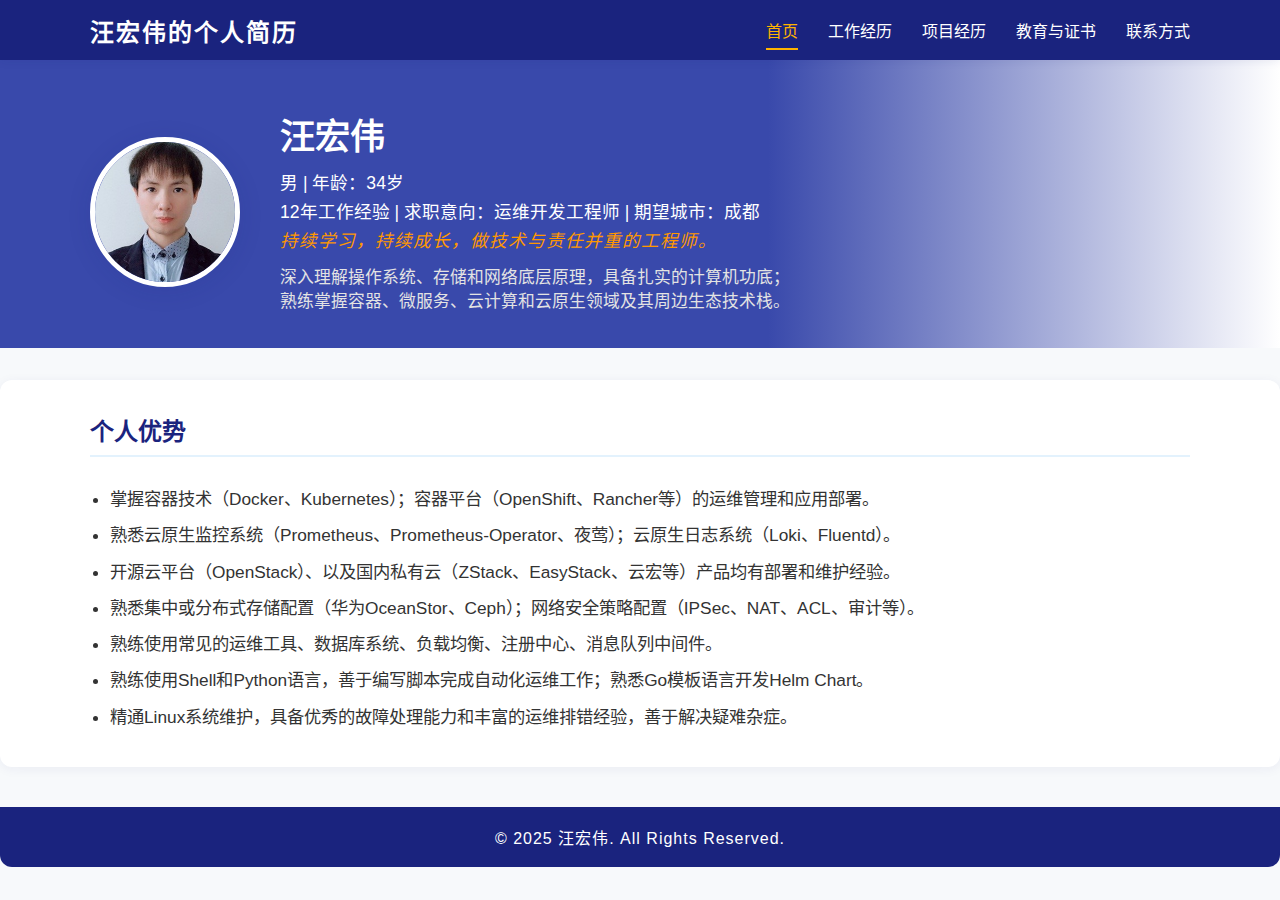
<file: index.html>
<!DOCTYPE html>
<html lang="zh-CN">
<head>
    <meta charset="UTF-8">
    <meta name="viewport" content="width=device-width, initial-scale=1.0">
    <title>汪宏伟的个人简历</title>
    <link rel="stylesheet" href="css/style.css">
    <link rel="stylesheet" href="fontawesome/css/all.min.css">
</head>
<body>
    <nav class="navbar">
        <div class="container">
            <div class="logo">汪宏伟的个人简历</div>
            <ul class="nav-links">
                <li><a href="#home" class="nav-link active" data-page="home">首页</a></li>
                <li><a href="#experience" class="nav-link" data-page="experience">工作经历</a></li>
                <li><a href="#project" class="nav-link" data-page="project">项目经历</a></li>
                <li><a href="#education" class="nav-link" data-page="education">教育与证书</a></li>
                <li><a href="#contact" class="nav-link" data-page="contact">联系方式</a></li>
            </ul>
        </div>
    </nav>

    <!-- 首页 -->
    <section id="home" class="page active">
        <header class="hero">
            <div class="container hero-content">
                <img src="images/profile.jpg" alt="汪宏伟" class="profile-pic">
                <div class="intro">
                    <h1>汪宏伟</h1>
                    <p>男 | 年龄：34岁</p>
                    <p>12年工作经验 | 求职意向：运维开发工程师 | 期望城市：成都</p>
                    <p class="motto">持续学习，持续成长，做技术与责任并重的工程师。</p>
                    <p class="desc">深入理解操作系统、存储和网络底层原理，具备扎实的计算机功底；<br>熟练掌握容器、微服务、云计算和云原生领域及其周边生态技术栈。</p>
                </div>
            </div>
        </header>
        <section class="section">
            <div class="container">
                <h2>个人优势</h2>
                <ul class="advantage-list">
                    <li>掌握容器技术（Docker、Kubernetes）；容器平台（OpenShift、Rancher等）的运维管理和应用部署。</li>
                    <li>熟悉云原生监控系统（Prometheus、Prometheus-Operator、夜莺）；云原生日志系统（Loki、Fluentd）。</li>
                    <li>开源云平台（OpenStack）、以及国内私有云（ZStack、EasyStack、云宏等）产品均有部署和维护经验。</li>
                    <li>熟悉集中或分布式存储配置（华为OceanStor、Ceph）；网络安全策略配置（IPSec、NAT、ACL、审计等）。</li>
                    <li>熟练使用常见的运维工具、数据库系统、负载均衡、注册中心、消息队列中间件。</li>
                    <li>熟练使用Shell和Python语言，善于编写脚本完成自动化运维工作；熟悉Go模板语言开发Helm Chart。</li>
                    <li>精通Linux系统维护，具备优秀的故障处理能力和丰富的运维排错经验，善于解决疑难杂症。</li>
                </ul>
            </div>
        </section>
    </section>

    <!-- 工作经历 -->
    <section id="experience" class="page">
        <section class="section">
            <div class="container">
                <h2>工作经历</h2>
                <div class="job-list">
                    <div class="job-item">
                        <h3>
                            <div class="company-logo">
                                <img src="images/logos/job_hydsoft.jpg" alt="慧博云通科技股份有限公司">
                            </div>
                            <span>慧博云通科技股份有限公司</span><span>运维开发工程师</span><span class="date">2024.07-至今</span>
                        </h3>
                        <ul>
                            <li>天翼云自研操作系统CTyunOS以及天翼云工单三线运维技术支持（专家级）。</li>
                            <li>基础软件运维故障处理，不限于CentOS/Ubuntu/麒麟/统信/欧拉等发行版。</li>
                            <li>公有云/私有云/混合云等全国数百个项目运维中的常见问题故障处理和优化建议。</li>
                            <li>计算、网络、存储等模块性能异常分析，操作系统、内核、网络协议栈参数调优。</li>
                            <li>基础软件包的PR（Pull Request）代码合并，流水线编译，RPM制品推送。</li>
                        </ul>
                    </div>
                    <div class="job-item">
                        <h3>
                            <div class="company-logo">
                                <img src="images/logos/job_ccssoft.jpg" alt="中通服软件科技有限公司">
                            </div>
                            <span>中通服软件科技有限公司</span><span>运维开发工程师</span><span class="date">2021.08-2024.03</span>
                        </h3>
                        <ul>
                            <li>负责生产VMware虚拟化资源池、自建OpenStack私有云、商业私有云的日常运维。</li>
                            <li>负责Rancher、OpenShift等容器管理平台的日常运维，应用的自动化部署开发。</li>
                            <li>调研并选型云原生相关技术，为公司的业务需求和云平台的技术架构提供解决方案。</li>
                            <li>负责Ceph分布式存储集群的管理、维护、配置与调优，提高存储的性能和容错性。</li>
                            <li>公有云资源维护和配置，如云主机、安全组、共享带宽、虚拟路由器、云防火墙等。</li>
                        </ul>
                    </div>
                    <div class="job-item">
                        <h3>
                            <div class="company-logo">
                                <img src="images/logos/job_thunisoft.jpg" alt="北京华宇信息技术有限公司">
                            </div>
                            <span>北京华宇信息技术有限公司</span><span>运维工程师</span><span class="date">2019.08-2021.08</span>
                        </h3>
                        <ul>
                            <li>独立负责成都研发中心私有云平台管理、基础设施运维和信息系统建设。</li>
                            <li>云主机全生命周期管理，开发环境Kubernetes集群和Ceph分布式存储运维管理。</li>
                            <li>搭建并维护域名服务、文件服务、监控系统、日志系统和网络管理系统。</li>
                            <li>管理和配置网络设备，包括VLAN划分、NAT映射、访问控制、流量控制、IPSec配置。</li>
                            <li>负责信息系统建设的规划设计、需求分析，制定运维管理策略及制度的撰写和推行。</li>
                        </ul>
                    </div>
                    <div class="job-item">
                        <h3>
                            <div class="company-logo">
                                <img src="images/logos/job_51job.jpg" alt="前锦网络信息技术（上海）有限公司">
                            </div>
                            <span>前锦网络信息技术（上海）有限公司</span><span>运维工程师</span><span class="date">2017.08-2019.08</span>
                        </h3>
                        <ul>
                            <li>研发中心基础设施和应用系统维护，协同技术主管参与自动化运维建设。</li>
                            <li>为研发用户开发测试环境提供技术支持，基础服务的安装部署和环境配置。</li>
                            <li>编写自动化运维脚本处理日常事务，减少重复工作量并实现自动化运维。</li>
                            <li>管理和维护服务器、存储、AC、WOC、无线控制器、交换机、防火墙等。</li>
                            <li>参与自动化运维建设，包括安装部署、数据备份、监控告警、故障自愈等。</li>
                        </ul>
                    </div>
                    <div class="job-item">
                        <h3>
                            <div class="company-logo">
                                <img src="images/logos/job_aztv.jpg" alt="绵阳市安州区文化广电新闻出版局">
                            </div>
                            <span>绵阳市安州区文化广电新闻出版局</span><span>技术助理</span><span class="date">2013.10-2017.02</span>
                        </h3>
                        <ul>
                            <li>负责电视台内服务器和工作站软硬件的日常运维，运维模式较为传统。</li>
                            <li>负责制作网、播出网、媒资存储系统（制、播、存）及流媒体服务的日常运维。</li>
                            <li>管理和维护数据库与应用服务器，以及杀毒、数据库、非编软件、网络管理软件。</li>
                            <li>处理工作站设备和磁盘阵列故障，以及机房设备和环境监测的日常运维。</li>
                            <li>协助部门负责人确保全县地面数字电视和广播电台无线信号的安全传输。</li>
                        </ul>
                    </div>
                </div>
            </div>
        </section>
    </section>

    <!-- 项目经历 -->
    <section id="project" class="page">
        <section class="section">
            <div class="container">
                <h2>项目经历</h2>
                <div class="project-list">
                    <div class="project-item">
                        <h3>
                            <div class="project-icon">
                                <i class="fas fa-cloud"></i>
                            </div>
                            <span>中通服上海云资源池运维项目</span><span class="project-role">云计算运维工程师、云基础设施负责人</span><span class="date">2022.01-2024.03</span>
                        </h3>
                        <ul>
                            <li>作为上海云资源池的主要运维人员和云基础设施负责人，保障资源池生产环境的正常运行。</li>
                            <li>负责资源池生产环境的运维管理，包括虚拟化平台、容器管理平台、存储和网络基础设施。</li>
                            <li class="blank"></li>
                            <li>管理超过1500台虚拟机，8个集群和40个端口组，映射800TB SAN存储容量的虚拟化资源池。</li>
                            <li>使用Docker、S2I、Helm等工具构建编排与应用发布，支持10+项目200+应用的部署。</li>
                            <li>管理Ceph集群300TB存储容量，扩容集群及配置调优，定义集群的CRUSH Map拓扑和规则。</li>
                            <li>配置100多条NAT映射，与45个地区IPSec网络互通，日常故障处理包括会话诊断，五元组抓包。</li>
                        </ul>
                    </div>
                    <div class="project-item">
                        <h3>
                            <div class="project-icon">
                                <i class="fas fa-code"></i>
                            </div>
                            <span>中通服创新中台云平台运维开发</span><span class="project-role">云运维开发工程师</span><span class="date">2021.08-2021.12</span>
                        </h3>
                        <ul>
                            <li>作为云平台的运维开发人员，实现公司云管产品（由20+微服务组成）的自动化部署开发。</li>
                            <li>使用Go模板语言编写Helm Chart，并于Rancher平台验证成功，实现了公司产品的一键部署。</li>
                            <li class="blank"></li>
                            <li>使用命名模板生成随机密码，保障微服务之间调用的安全性。</li>
                            <li>使用Cert-Manager管理前端证书，免去手动创建和更新证书的繁琐性。</li>
                            <li>使用Pod钩子（PostStart）实现微服务在运行时自动注册到Consul。</li>
                            <li>使用Chart Hook控制程序的执行流，以及程序幂等性优化等等。</li>
                        </ul>
                    </div>
                    <div class="project-item">
                        <h3>
                            <div class="project-icon">
                                <i class="fas fa-tools"></i>
                            </div>
                            <span>成都研发中心信息系统建设</span><span class="project-role">系统配置工程师</span><span class="date">2020.01-2020.12</span>
                        </h3>
                        <ul>
                            <li>作为信息系统配置维护人员，完成了成都研发中心各类开源软件的部署和配置工作。</li>
                            <li>通过对信息系统建设和维护，提升了基础设施的监控能力、系统可靠性和文件共享效率。</li>
                            <li class="blank"></li>
                            <li>部署并配置Zabbix 4.0，解决了针对交换机的监控和网络设备告警等问题。</li>
                            <li>搭建并配置Prometheus和Grafana，实现对Kubernetes集群各个方面的监控和统计。</li>
                            <li>在ELK平台解决了开发人员对应用日志的采集和检索需求。</li>
                            <li>使用Nginx、NFS、Samba、SFTP构建多协议访问的文件共享服务器。</li>
                        </ul>
                    </div>
                    <div class="project-item">
                        <h3>
                            <div class="project-icon">
                                <i class="fas fa-network-wired"></i>
                            </div>
                            <span>成都研发中心网络规划设计与实现</span><span class="project-role">网络规划设计师</span><span class="date">2019.08-2019.12</span>
                        </h3>
                        <ul>
                            <li>作为网络规划设计和设备管理人员，完成了公司的网络规划设计和设备联调工作。</li>
                            <li>确保公司新办公区网络的良好稳定性和可靠性，为公司生产经营提供了可靠的载体。</li>
                            <li class="blank"></li>
                            <li>规划设计接入层、汇聚层和核心层，为各系统划分VLAN，并确定了40+AP的点位分布。</li>
                            <li>配置和调试防火墙、上网行为管理器、广域网加速器、无线控制器以及30+以太网交换机。</li>
                            <li>制定了详细的网络拓扑和设备联调方案，解决了交换机、光纤模块选型以及链路聚合问题。</li>
                            <li>对疑难问题，如主备双链路策略路由冗余进行技术攻关。</li>
                        </ul>
                    </div>
                </div>
            </div>
        </section>
    </section>

    <!-- 教育与证书 -->
    <section id="education" class="page">
        <section class="section">
            <div class="container">
                <h2>教育经历</h2>
                <div class="edu-info">
                    <div class="edu-item">
                        <div class="school-logo">
                            <img src="images/logos/edu_uestc.jpg" alt="电子科技大学">
                        </div>
                        <span class="school">电子科技大学</span><span class="level">本科</span><span class="major">计算机科学与技术</span><span class="date">2021.09-2025.06</span>
                    </div>
                    <div class="edu-item">
                        <div class="school-logo">
                            <img src="images/logos/edu_swust.jpg" alt="西南科技大学">
                        </div>
                        <span class="school">西南科技大学</span><span class="level">大专</span><span class="major">应用电子技术</span><span class="date">2010.09-2013.06</span>
                    </div>
                </div>
                <h2 style="margin-top:32px;">证书</h2>
                <div class="cert-info">
                    <div class="cert-item">
                        <div class="cert-logo">
                            <img src="images/logos/edu_ruankao.jpg" alt="计算机技术与软件专业技术资格（水平）证书">
                        </div>
                        <span class="cert">计算机技术与软件专业技术资格（水平）证书</span><span class="cert-level">高级</span><span class="cert-major">系统分析师</span><span class="date">2022.05</span>
                    </div>
                    <div class="cert-item">
                        <div class="cert-logo">
                            <img src="images/logos/edu_ruankao.jpg" alt="计算机技术与软件专业技术资格（水平）证书">
                        </div>
                        <span class="cert">计算机技术与软件专业技术资格（水平）证书</span><span class="cert-level">高级</span><span class="cert-major">系统规划与管理师</span><span class="date">2021.05</span>
                    </div>
                    <div class="cert-item">
                        <div class="cert-logo">
                            <img src="images/logos/edu_ruankao.jpg" alt="计算机技术与软件专业技术资格（水平）证书">
                        </div>
                        <span class="cert">计算机技术与软件专业技术资格（水平）证书</span><span class="cert-level">高级</span><span class="cert-major">系统架构设计师</span><span class="date">2020.11</span>
                    </div>
                    <div class="cert-item">
                        <div class="cert-logo">
                            <img src="images/logos/edu_ruankao.jpg" alt="计算机技术与软件专业技术资格（水平）证书">
                        </div>
                        <span class="cert">计算机技术与软件专业技术资格（水平）证书</span><span class="cert-level">中级</span><span class="cert-major">网络工程师</span><span class="date">2019.11</span>
                    </div>
                </div>
            </div>
        </section>
    </section>

    <!-- 联系方式 -->
    <section id="contact" class="page">
        <section class="section">
            <div class="container">
                <h2>联系方式</h2>
                <div class="contact-info">
                    <div class="contact-item">
                        <div class="contact-icon">
                            <i class="fas fa-phone"></i>
                        </div>
                        <div class="contact-details">
                            <strong>电话：</strong>15228322802
                        </div>
                    </div>
                    <div class="contact-item">
                        <div class="contact-icon">
                            <i class="fas fa-envelope"></i>
                        </div>
                        <div class="contact-details">
                            <strong>邮箱：</strong><a href="mailto:1172688836@qq.com">1172688836@qq.com</a>
                        </div>
                    </div>
                    <div class="contact-item">
                        <div class="contact-icon">
                            <i class="fas fa-blog"></i>
                        </div>
                        <div class="contact-details">
                            <strong>技术博客：</strong><a href="https://www.cnblogs.com/wanghongwei-dev" target="_blank">https://www.cnblogs.com/wanghongwei-dev</a>
                        </div>
                    </div>
                </div>
            </div>
        </section>
    </section>

    <footer class="footer">
        <div class="container">
            &copy; 2025 汪宏伟. All Rights Reserved.
        </div>
    </footer>
    <script src="js/main.js"></script>
</body>
</html>
</file>
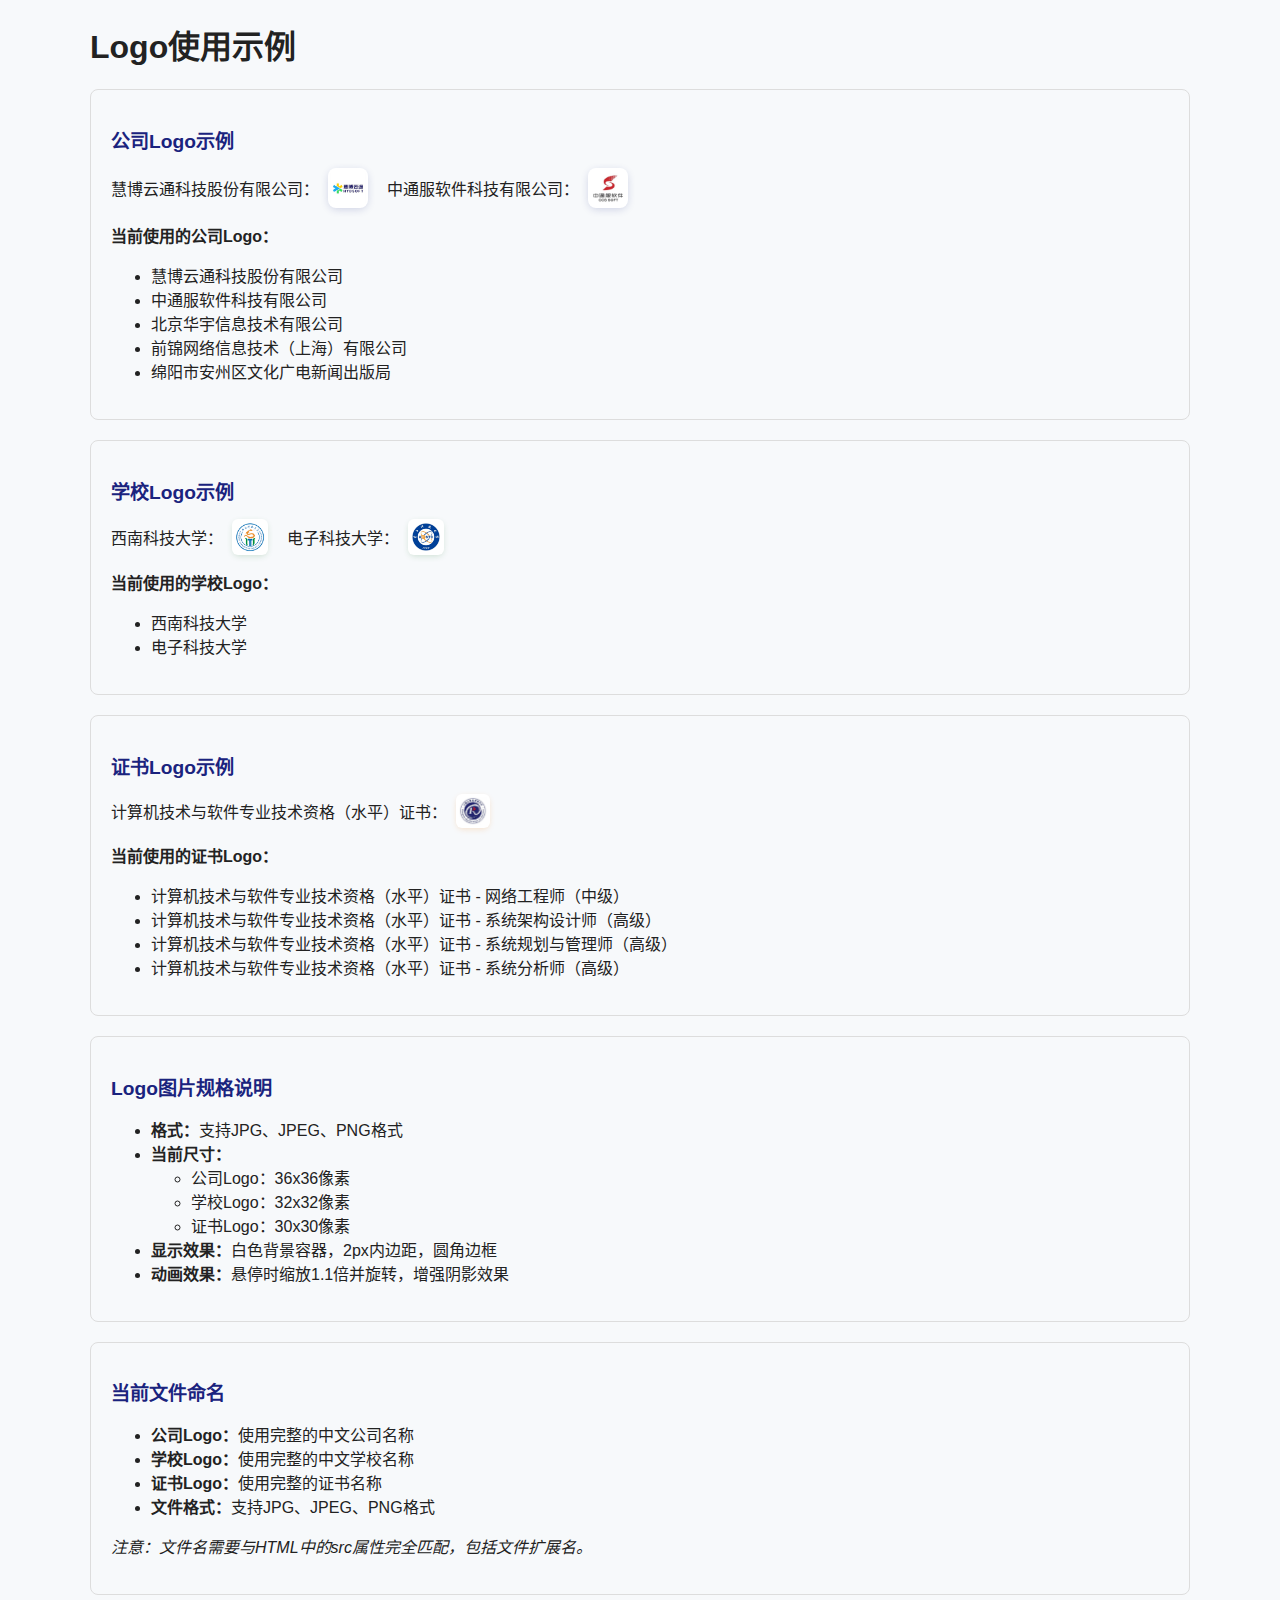
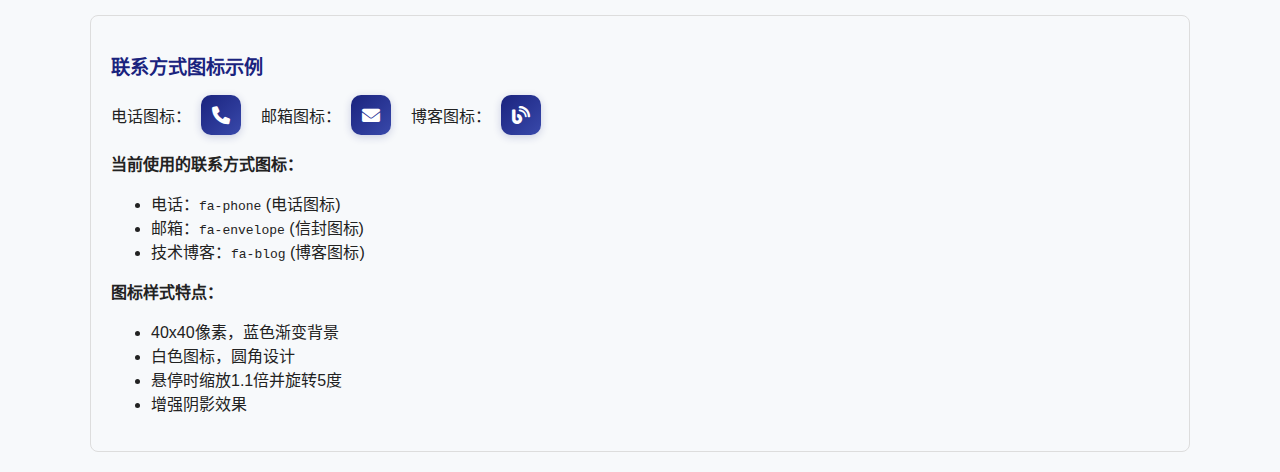
<file: logo-examples.html>
<!DOCTYPE html>
<html lang="zh-CN">
<head>
    <meta charset="UTF-8">
    <meta name="viewport" content="width=device-width, initial-scale=1.0">
    <title>Logo使用示例</title>
    <link rel="stylesheet" href="css/style.css">
    <link rel="stylesheet" href="fontawesome/css/all.min.css">
    <style>
        .example-section {
            margin: 20px 0;
            padding: 20px;
            border: 1px solid #ddd;
            border-radius: 8px;
        }
        .example-title {
            color: #1a237e;
            font-size: 1.2rem;
            margin-bottom: 15px;
        }
        .logo-comparison {
            display: flex;
            gap: 20px;
            align-items: center;
            margin: 10px 0;
        }
        .logo-item {
            display: flex;
            align-items: center;
            gap: 10px;
        }
    </style>
</head>
<body>
    <div class="container">
        <h1>Logo使用示例</h1>
        
        <div class="example-section">
            <h2 class="example-title">公司Logo示例</h2>
            
            <div class="logo-comparison">
                <div class="logo-item">
                    <span>慧博云通科技股份有限公司：</span>
                    <div class="company-logo">
                        <img src="images/logos/job_hydsoft.jpg" alt="慧博云通科技股份有限公司">
                    </div>
                </div>
                
                <div class="logo-item">
                    <span>中通服软件科技有限公司：</span>
                    <div class="company-logo">
                        <img src="images/logos/job_ccssoft.jpg" alt="中通服软件科技有限公司">
                    </div>
                </div>
            </div>
            
            <p><strong>当前使用的公司Logo：</strong></p>
            <ul>
                <li>慧博云通科技股份有限公司</li>
                <li>中通服软件科技有限公司</li>
                <li>北京华宇信息技术有限公司</li>
                <li>前锦网络信息技术（上海）有限公司</li>
                <li>绵阳市安州区文化广电新闻出版局</li>
            </ul>
        </div>
        
        <div class="example-section">
            <h2 class="example-title">学校Logo示例</h2>
            
            <div class="logo-comparison">
                <div class="logo-item">
                    <span>西南科技大学：</span>
                    <div class="school-logo">
                        <img src="images/logos/edu_swust.jpg" alt="西南科技大学">
                    </div>
                </div>
                
                <div class="logo-item">
                    <span>电子科技大学：</span>
                    <div class="school-logo">
                        <img src="images/logos/edu_uestc.jpg" alt="电子科技大学">
                    </div>
                </div>
            </div>
            
            <p><strong>当前使用的学校Logo：</strong></p>
            <ul>
                <li>西南科技大学</li>
                <li>电子科技大学</li>
            </ul>
        </div>
        
        <div class="example-section">
            <h2 class="example-title">证书Logo示例</h2>
            
            <div class="logo-comparison">
                <div class="logo-item">
                    <span>计算机技术与软件专业技术资格（水平）证书：</span>
                    <div class="cert-logo">
                        <img src="images/logos/edu_ruankao.jpg" alt="计算机技术与软件专业技术资格（水平）证书">
                    </div>
                </div>
            </div>
            
            <p><strong>当前使用的证书Logo：</strong></p>
            <ul>
                <li>计算机技术与软件专业技术资格（水平）证书 - 网络工程师（中级）</li>
                <li>计算机技术与软件专业技术资格（水平）证书 - 系统架构设计师（高级）</li>
                <li>计算机技术与软件专业技术资格（水平）证书 - 系统规划与管理师（高级）</li>
                <li>计算机技术与软件专业技术资格（水平）证书 - 系统分析师（高级）</li>
            </ul>
        </div>
        
        <div class="example-section">
            <h2 class="example-title">Logo图片规格说明</h2>
            <ul>
                <li><strong>格式：</strong>支持JPG、JPEG、PNG格式</li>
                <li><strong>当前尺寸：</strong>
                    <ul>
                        <li>公司Logo：36x36像素</li>
                        <li>学校Logo：32x32像素</li>
                        <li>证书Logo：30x30像素</li>
                    </ul>
                </li>
                <li><strong>显示效果：</strong>白色背景容器，2px内边距，圆角边框</li>
                <li><strong>动画效果：</strong>悬停时缩放1.1倍并旋转，增强阴影效果</li>
            </ul>
        </div>
        
        <div class="example-section">
            <h2 class="example-title">当前文件命名</h2>
            <ul>
                <li><strong>公司Logo：</strong>使用完整的中文公司名称</li>
                <li><strong>学校Logo：</strong>使用完整的中文学校名称</li>
                <li><strong>证书Logo：</strong>使用完整的证书名称</li>
                <li><strong>文件格式：</strong>支持JPG、JPEG、PNG格式</li>
            </ul>
            <p><em>注意：文件名需要与HTML中的src属性完全匹配，包括文件扩展名。</em></p>
        </div>
        
        <div class="example-section">
            <h2 class="example-title">联系方式图标示例</h2>
            
            <div class="logo-comparison">
                <div class="logo-item">
                    <span>电话图标：</span>
                    <div class="contact-icon">
                        <i class="fas fa-phone"></i>
                    </div>
                </div>
                
                <div class="logo-item">
                    <span>邮箱图标：</span>
                    <div class="contact-icon">
                        <i class="fas fa-envelope"></i>
                    </div>
                </div>
                
                <div class="logo-item">
                    <span>博客图标：</span>
                    <div class="contact-icon">
                        <i class="fas fa-blog"></i>
                    </div>
                </div>
            </div>
            
            <p><strong>当前使用的联系方式图标：</strong></p>
            <ul>
                <li>电话：<code>fa-phone</code> (电话图标)</li>
                <li>邮箱：<code>fa-envelope</code> (信封图标)</li>
                <li>技术博客：<code>fa-blog</code> (博客图标)</li>
            </ul>
            
            <p><strong>图标样式特点：</strong></p>
            <ul>
                <li>40x40像素，蓝色渐变背景</li>
                <li>白色图标，圆角设计</li>
                <li>悬停时缩放1.1倍并旋转5度</li>
                <li>增强阴影效果</li>
            </ul>
        </div>
    </div>
</body>
</html>
</file>
<file: css/style.css>
/* ===== 基础样式 ===== */
body {
    margin: 0;
    font-family: 'Segoe UI', 'Microsoft YaHei', Arial, sans-serif;
    background: #f7f9fb;
    color: #222;
    min-height: 100vh;
    position: relative;
}

.container {
    width: 90%;
    max-width: 1100px;
    margin: 0 auto;
}

/* ===== 导航栏 ===== */
.navbar {
    background: #1a237e;
    color: #fff;
    box-shadow: 0 2px 8px rgba(26,35,126,0.08);
    position: relative;
    z-index: 1000;
}

.navbar .container {
    display: flex;
    align-items: center;
    justify-content: space-between;
    height: 60px;
}

.logo {
    font-size: 1.5rem;
    font-weight: bold;
    letter-spacing: 2px;
}

.nav-links {
    list-style: none;
    display: flex;
    gap: 30px;
    margin: 0;
    padding: 0;
}

.nav-links li a {
    color: #fff;
    text-decoration: none;
    font-size: 1rem;
    padding: 8px 0;
    border-bottom: 2px solid transparent;
    transition: border 0.2s;
}

.nav-links li a.active,
.nav-links li a:hover {
    color: #ffb300;
    border-bottom: 2px solid #ffb300;
    transition: color 0.2s, border 0.2s;
}

/* ===== 首页英雄区域 ===== */
.hero {
    background: linear-gradient(90deg, #3949ab 60%, #fff 100%);
    color: #fff;
    padding: 48px 0 32px 0;
}

.hero-content {
    display: flex;
    align-items: center;
    gap: 40px;
}

.profile-pic {
    width: 140px;
    height: 140px;
    border-radius: 50%;
    object-fit: cover;
    border: 5px solid #fff;
    box-shadow: 0 4px 24px rgba(26,35,126,0.12);
    background: #eee;
    transition: transform 0.25s cubic-bezier(.4,2,.6,1), box-shadow 0.25s;
}

.profile-pic:hover {
    transform: scale(1.07) rotate(-2deg);
    box-shadow: 0 8px 32px rgba(26,35,126,0.18);
    border-color: #ffb300;
}

.intro h1 {
    margin: 0 0 10px 0;
    font-size: 2.2rem;
    font-weight: 700;
}

.intro p {
    margin: 4px 0;
    font-size: 1.1rem;
}

.intro .desc {
    margin-top: 12px;
    font-size: 1.05rem;
    color: #e3e3e3;
}

.motto {
    margin: 10px 0 0 0;
    font-size: 1.08rem;
    color: #ff9800;
    font-style: italic;
    font-weight: 500;
    letter-spacing: 1px;
}

/* ===== 通用区块样式 ===== */
.section {
    background: #fff;
    margin-top: 32px;
    border-radius: 12px;
    box-shadow: 0 2px 12px rgba(26,35,126,0.06);
    padding: 32px 0;
}

.section h2 {
    margin-top: 0;
    color: #1a237e;
    font-size: 1.5rem;
    font-weight: 600;
    border-bottom: 2px solid #e3f2fd;
    padding-bottom: 8px;
    margin-bottom: 24px;
}

.advantage-list {
    margin: 18px 0 0 0;
    padding: 0 0 0 20px;
    color: #333;
    font-size: 1.08rem;
    line-height: 2.1;
}

/* ===== 工作经历 ===== */
.job-list {
    margin: 0;
    padding: 0;
}

.job-item {
    background: #f7f9fb;
    border-radius: 8px;
    box-shadow: 0 1px 6px rgba(26,35,126,0.05);
    margin-bottom: 24px;
    padding: 20px 24px;
    transition: box-shadow 0.2s, background 0.2s, transform 0.2s;
}

.job-item:hover {
    background: #f0f4ff;
    box-shadow: 0 4px 18px rgba(26,35,126,0.10);
    transform: translateY(-2px) scale(1.01);
}

.job-item h3 {
    margin: 0 0 10px 0;
    font-size: 1.22rem;
    color: #1a237e;
    font-weight: 700;
    display: flex;
    flex-wrap: wrap;
    align-items: center;
    gap: 12px;
    line-height: 1.4;
}

.job-item h3 > span:first-of-type {
    font-size: 1.22rem;
    color: #1a237e;
    font-weight: 700;
}

.job-item h3 > span:not(.date):not(:first-of-type) {
    font-size: 1.08rem;
    color: #fff;
    font-weight: 500;
    background: #006064;
    padding: 4px 8px;
    border-radius: 4px;
    border: 1px solid #004d40;
}

.job-item h3 .date {
    font-size: 0.95rem;
    color: #888;
    font-weight: 400;
    background: #f5f5f5;
    padding: 3px 8px;
}

/* ===== Logo样式 ===== */

/* ===== 自定义图片Logo样式 ===== */
.company-logo img,
.school-logo img,
.cert-logo img {
    width: 100%;
    height: 100%;
    object-fit: contain;
    border-radius: inherit;
    background: #fff;
    padding: 2px;
}

/* 为不同尺寸的logo容器调整样式 */
.company-logo {
    width: 36px;
    height: 36px;
    background: #fff;
    border-radius: 8px;
    display: flex;
    align-items: center;
    justify-content: center;
    box-shadow: 0 2px 8px rgba(26,35,126,0.2);
    transition: all 0.3s ease;
    flex-shrink: 0;
    border: 1px solid #e0e0e0;
}

.company-logo:hover {
    transform: scale(1.1) rotate(5deg);
    box-shadow: 0 4px 16px rgba(26,35,126,0.3);
}

.school-logo {
    width: 32px;
    height: 32px;
    background: #fff;
    border-radius: 6px;
    display: flex;
    align-items: center;
    justify-content: center;
    box-shadow: 0 2px 6px rgba(46,125,50,0.2);
    transition: all 0.3s ease;
    flex-shrink: 0;
    border: 1px solid #e0e0e0;
}

.school-logo:hover {
    transform: scale(1.1) rotate(-5deg);
    box-shadow: 0 4px 12px rgba(46,125,50,0.3);
}

.cert-logo {
    width: 30px;
    height: 30px;
    background: #fff;
    border-radius: 6px;
    display: flex;
    align-items: center;
    justify-content: center;
    box-shadow: 0 2px 6px rgba(245,124,0,0.2);
    transition: all 0.3s ease;
    flex-shrink: 0;
    border: 1px solid #e0e0e0;
}

.cert-logo:hover {
    transform: scale(1.1) rotate(3deg);
    box-shadow: 0 4px 12px rgba(245,124,0,0.3);
}

.job-item ul {
    margin: 0 0 0 18px;
    padding: 0;
    color: #444;
    font-size: 1.04rem;
    line-height: 2;
}

/* ===== 项目经历 ===== */
.project-list {
    margin: 0;
    padding: 0;
}

.project-item {
    background: #f7f9fb;
    border-radius: 8px;
    box-shadow: 0 1px 6px rgba(26,35,126,0.05);
    margin-bottom: 24px;
    padding: 20px 24px;
    transition: box-shadow 0.2s, background 0.2s, transform 0.2s;
}

.project-item:hover {
    background: #f0f4ff;
    box-shadow: 0 4px 18px rgba(26,35,126,0.10);
    transform: translateY(-2px) scale(1.01);
}

.project-item h3 {
    margin: 0 0 10px 0 !important;
    font-size: 1.22rem !important;
    color: #1a237e !important;
    font-weight: 700 !important;
    display: flex !important;
    flex-wrap: wrap !important;
    align-items: center !important;
    gap: 12px !important;
    line-height: 1.4 !important;
}

.project-item h3 > span:first-of-type {
    font-size: 1.22rem;
    color: #1a237e;
    font-weight: 700;
}

.project-item h3 .project-role {
    font-size: 1.08rem;
    color: #fff;
    font-weight: 500;
    background: #006064;
    padding: 4px 8px;
    border-radius: 4px;
    border: 1px solid #004d40;
}

.project-item h3 .date {
    font-size: 0.95rem !important;
    color: #888 !important;
    font-weight: 400 !important;
    background: #f5f5f5 !important;
    padding: 3px 8px !important;
    border-radius: 4px !important;
    border: 1px solid #e0e0e0 !important;
    margin-left: auto !important;
}

.project-item ul {
    margin: 0 0 0 18px;
    padding: 0;
    color: #444;
    font-size: 1.04rem;
    line-height: 2;
}

.project-item ul li.blank {
    list-style: none;
    padding-left: 0;
    margin: 0;
    height: 1.2em;
    background: none;
}

/* ===== 项目图标样式 ===== */
.project-icon {
    width: 40px;
    height: 40px;
    background: linear-gradient(135deg, #4CAF50, #45a049);
    border-radius: 8px;
    display: flex;
    align-items: center;
    justify-content: center;
    margin-right: 12px;
    box-shadow: 0 2px 8px rgba(76,175,80,0.2);
    transition: all 0.3s cubic-bezier(.4,2,.6,1);
    flex-shrink: 0;
}

.project-icon i {
    color: #fff;
    font-size: 1.1rem;
    transition: transform 0.3s ease;
}

.project-icon:hover {
    transform: scale(1.15) rotate(-5deg);
    box-shadow: 0 4px 16px rgba(76,175,80,0.3);
    background: linear-gradient(135deg, #45a049, #4CAF50);
}

.project-icon:hover i {
    transform: scale(1.1);
}

/* ===== 教育与证书 ===== */
.edu-list {
    list-style: none;
    margin: 12px 0 0 0;
    color: #444;
    font-size: 1.08rem;
    line-height: 2;
}

.edu-list li {
    display: flex;
    flex-wrap: wrap;
    align-items: center;
    gap: 12px;
    padding: 12px 16px;
    background: #f7f9fb;
    border-radius: 8px;
    margin-bottom: 12px;
    transition: all 0.2s;
}

.edu-list li:hover {
    background: #f0f4ff;
    box-shadow: 0 2px 8px rgba(26,35,126,0.06);
    transform: translateY(-1px);
}

.school {
    font-weight: 700;
    color: #1a237e;
    font-size: 1.08rem;
}

.level {
    font-weight: 500;
    color: #fff;
    background: #4a148c;
    padding: 4px 8px;
    border-radius: 4px;
    border: 1px solid #311b92;
    font-size: 0.95rem;
}

.major {
    font-weight: 500;
    color: #fff;
    background: #0d47a1;
    padding: 4px 8px;
    border-radius: 4px;
    border: 1px solid #002171;
    font-size: 0.95rem;
}

.cert-list {
    list-style: none;
    margin: 12px 0 0 0;
    color: #444;
    font-size: 1.08rem;
    line-height: 2;
}

.cert-list li {
    display: flex;
    flex-wrap: wrap;
    align-items: center;
    gap: 12px;
    padding: 12px 16px;
    background: #f7f9fb;
    border-radius: 8px;
    margin-bottom: 12px;
    transition: all 0.2s;
}

.cert-list li:hover {
    background: #f0f4ff;
    box-shadow: 0 2px 8px rgba(26,35,126,0.06);
    transform: translateY(-1px);
}

.cert {
    font-weight: 700;
    color: #1a237e;
    font-size: 1.08rem;
}

.cert-level {
    font-weight: 500;
    color: #fff;
    background: #1b5e20;
    padding: 4px 8px;
    border-radius: 4px;
    border: 1px solid #003300;
    font-size: 0.95rem;
}

.cert-major {
    font-weight: 500;
    color: #fff;
    background: #1a237e;
    padding: 4px 8px;
    border-radius: 4px;
    border: 1px solid #000051;
    font-size: 0.95rem;
}

.edu-list .date,
.cert-list .date {
    font-size: 0.95rem;
    color: #888;
    font-weight: 400;
    background: #f5f5f5;
    padding: 3px 8px;
    border-radius: 4px;
    border: 1px solid #e0e0e0;
    margin-left: auto;
}

/* ===== 联系方式 ===== */
.contact-info {
    background: #f7f9fb;
    border-radius: 8px;
    padding: 20px 24px;
    box-shadow: 0 1px 6px rgba(26,35,126,0.05);
    transition: all 0.2s;
}

.contact-info:hover {
    background: #f0f4ff;
    box-shadow: 0 4px 18px rgba(26,35,126,0.10);
    transform: translateY(-2px);
}

.contact-item {
    display: flex;
    align-items: center;
    gap: 16px;
    margin: 16px 0;
    padding: 12px 16px;
    background: #fff;
    border-radius: 8px;
    box-shadow: 0 1px 4px rgba(26,35,126,0.05);
    transition: all 0.3s ease;
}

.contact-item:hover {
    background: #f8f9ff;
    box-shadow: 0 4px 12px rgba(26,35,126,0.1);
    transform: translateY(-2px);
}

.contact-icon {
    width: 40px;
    height: 40px;
    background: linear-gradient(135deg, #1a237e, #3949ab);
    border-radius: 10px;
    display: flex;
    align-items: center;
    justify-content: center;
    color: #fff;
    font-size: 18px;
    box-shadow: 0 2px 8px rgba(26,35,126,0.2);
    transition: all 0.3s ease;
    flex-shrink: 0;
}

.contact-icon:hover {
    transform: scale(1.1) rotate(5deg);
    box-shadow: 0 4px 16px rgba(26,35,126,0.3);
}

.contact-details {
    flex: 1;
    font-size: 1.08rem;
    color: #444;
    line-height: 1.6;
}

.contact-details strong {
    color: #1a237e;
    font-weight: 600;
}

.contact-details a {
    color: #1976d2;
    text-decoration: none;
    transition: color 0.2s;
    word-break: break-all;
}

.contact-details a:hover {
    color: #1565c0;
    text-decoration: underline;
}

/* ===== 页脚 ===== */
.footer {
    background: #1a237e;
    color: #fff;
    text-align: center;
    padding: 18px 0;
    margin-top: 40px;
    font-size: 1rem;
    letter-spacing: 1px;
    border-radius: 0 0 12px 12px;
}

/* ===== 响应式设计 ===== */
@media (max-width: 700px) {
    .hero-content {
        flex-direction: column;
        gap: 20px;
        text-align: center;
    }
    
    .container {
        width: 98%;
    }
    
    .navbar .container {
        flex-direction: column;
        height: auto;
        gap: 10px;
    }
    
    .section {
        padding: 18px 0;
    }
    
    .job-item, .project-item {
        padding: 12px 8px;
    }
}

/* ===== 单页面应用样式 ===== */
.page {
    display: none;
    position: absolute;
    top: 0;
    left: 0;
    width: 100%;
    opacity: 0;
    transform: translateY(20px);
    transition: opacity 0.3s ease, transform 0.3s ease;
}

.page.active {
    display: block;
    position: relative;
    opacity: 1;
    transform: translateY(0);
}
</file>
